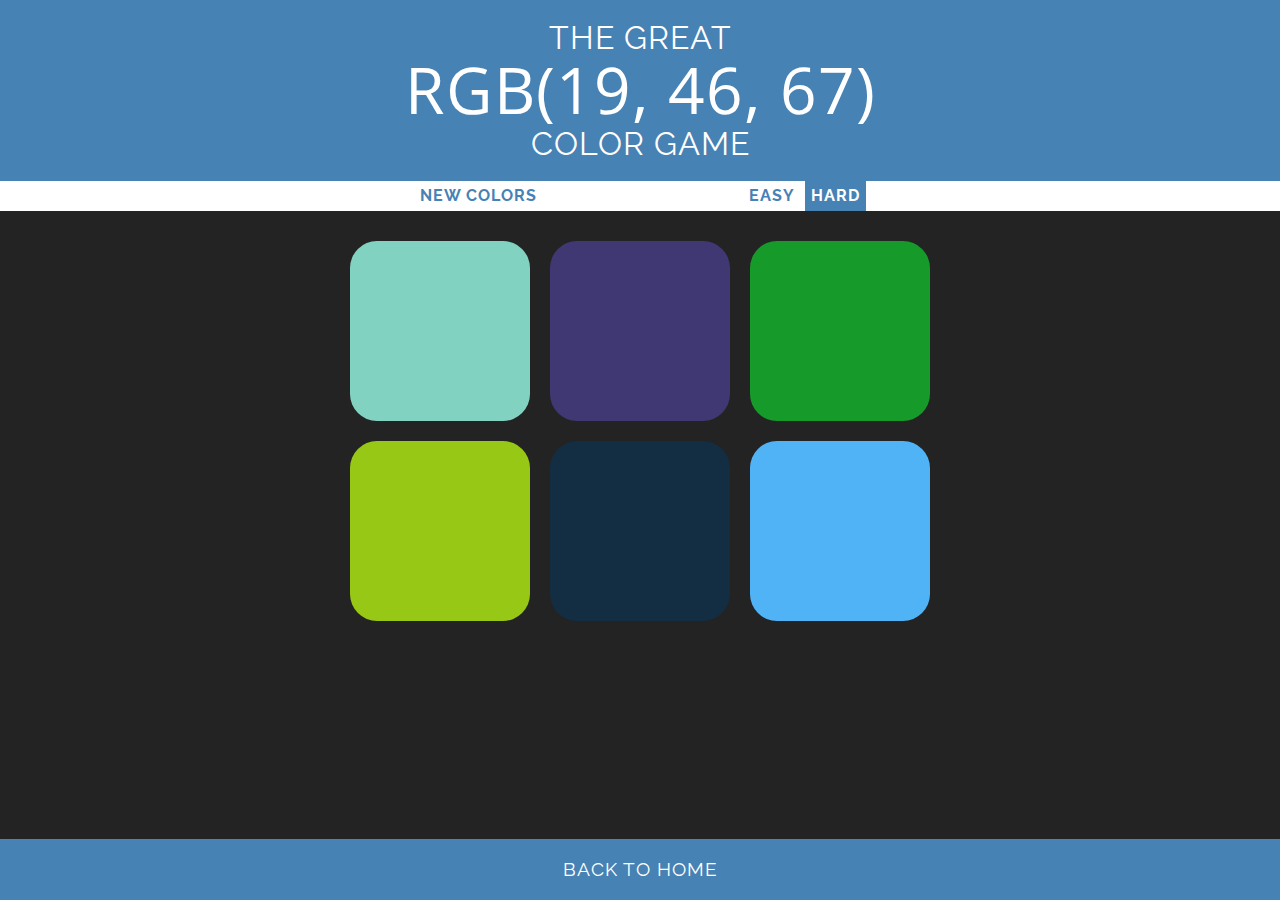
<file: Game/index.html>
<!DOCTYPE html>
<html>
<head>
	<title>Color Game</title>
	<link rel="stylesheet" type="text/css" href="css/colorGame.css">
	<link href="https://fonts.googleapis.com/css?family=Open+Sans|Raleway" rel="stylesheet">
</head>
<body>
<h1>
	The Great<br>
	<span id="colorDisplay">RGB</span>
	<br>Color Game
</h1>

<div id="stripe">
	<button id="reset">New Colors</button>
	<span id="message"></span>
	<button class="mode">Easy</button>
	<button class="mode selected">Hard</button>
</div>
<div id="container">
	<div class="square"></div>
	<div class="square"></div>
	<div class="square"></div>
	<div class="square"></div>
	<div class="square"></div>
	<div class="square"></div>
</div>
<a href="..\index.html"><div id="footer">Back to Home</div></a> 
<script type="text/javascript" src="js/colorGame.js"></script>
</body>
</html>
</file>
<file: Game/css/colorGame.css>
body{
	background: #232323;
	margin: 0;
	font-family: "Raleway";
}

.square {
	width: 30%;
	background: steelblue;
	padding-bottom: 30%;
	float: left;
	margin: 1.66%;
	border-radius: 15%;
	transition: background 0.5s;
	--webkit-transition: background 0.5s;
	-moz-transition: background 0.5s;
}

#container {
	max-width: 600px;
	margin: 20px auto;
	display: block;
	height: 400px;
	max-height: 600px;
}

h1 {
	font-weight: normal;
	color: white;
	text-align: center;
	background: steelblue;
	margin: 0;
	text-transform: uppercase;
	line-height: 1.1;
	padding: 20px 0px;
	letter-spacing: 1px;
	transition: background 0.5s;
	--webkit-transition: background 0.5s;
	-moz-transition: background 0.5s;
}


#stripe{
	background: white;
	height: 30px;
	text-align: center;
	color: black;
}

.selected{
	background: steelblue;
	color: white;

}
span{
	font-family: "Open Sans";
	font-weight: normal;
}

#colorDisplay{
	font-size: 200%;
}

button {
	border: none;
	background: none;
	text-transform: uppercase;
	height: 100%;
	font-weight: 700;
	font-family: "Raleway";
	color: steelblue;
	letter-spacing: 1px;
	font-size: inherit;
	transition: all 0.3s;
	--webkit-transition: all 0.3s;
	-moz-transition: all 0.3s;
	outline: none;
}
button:hover {
	color:white;
	background: steelblue;
}


#message {
	display: inline-block;
	width: 15%;
	text-transform: uppercase;
	letter-spacing: 1px;
	color:steelblue;
	font-weight: 700;
	font-size: inherit;
}

#footer {
	font-weight: normal;
	color: white;
	text-align: center;
	background: steelblue;
	margin: 0;
	text-transform: uppercase;
	line-height: 1.1;
	padding: 20px 0px;
	letter-spacing: 1px;
	transition: background 0.5s;
	--webkit-transition: background 0.5s;
	-moz-transition: background 0.5s;
	position: fixed;
	bottom:0;
	width: 100%;
	font-size: 120%;
}
</file>
